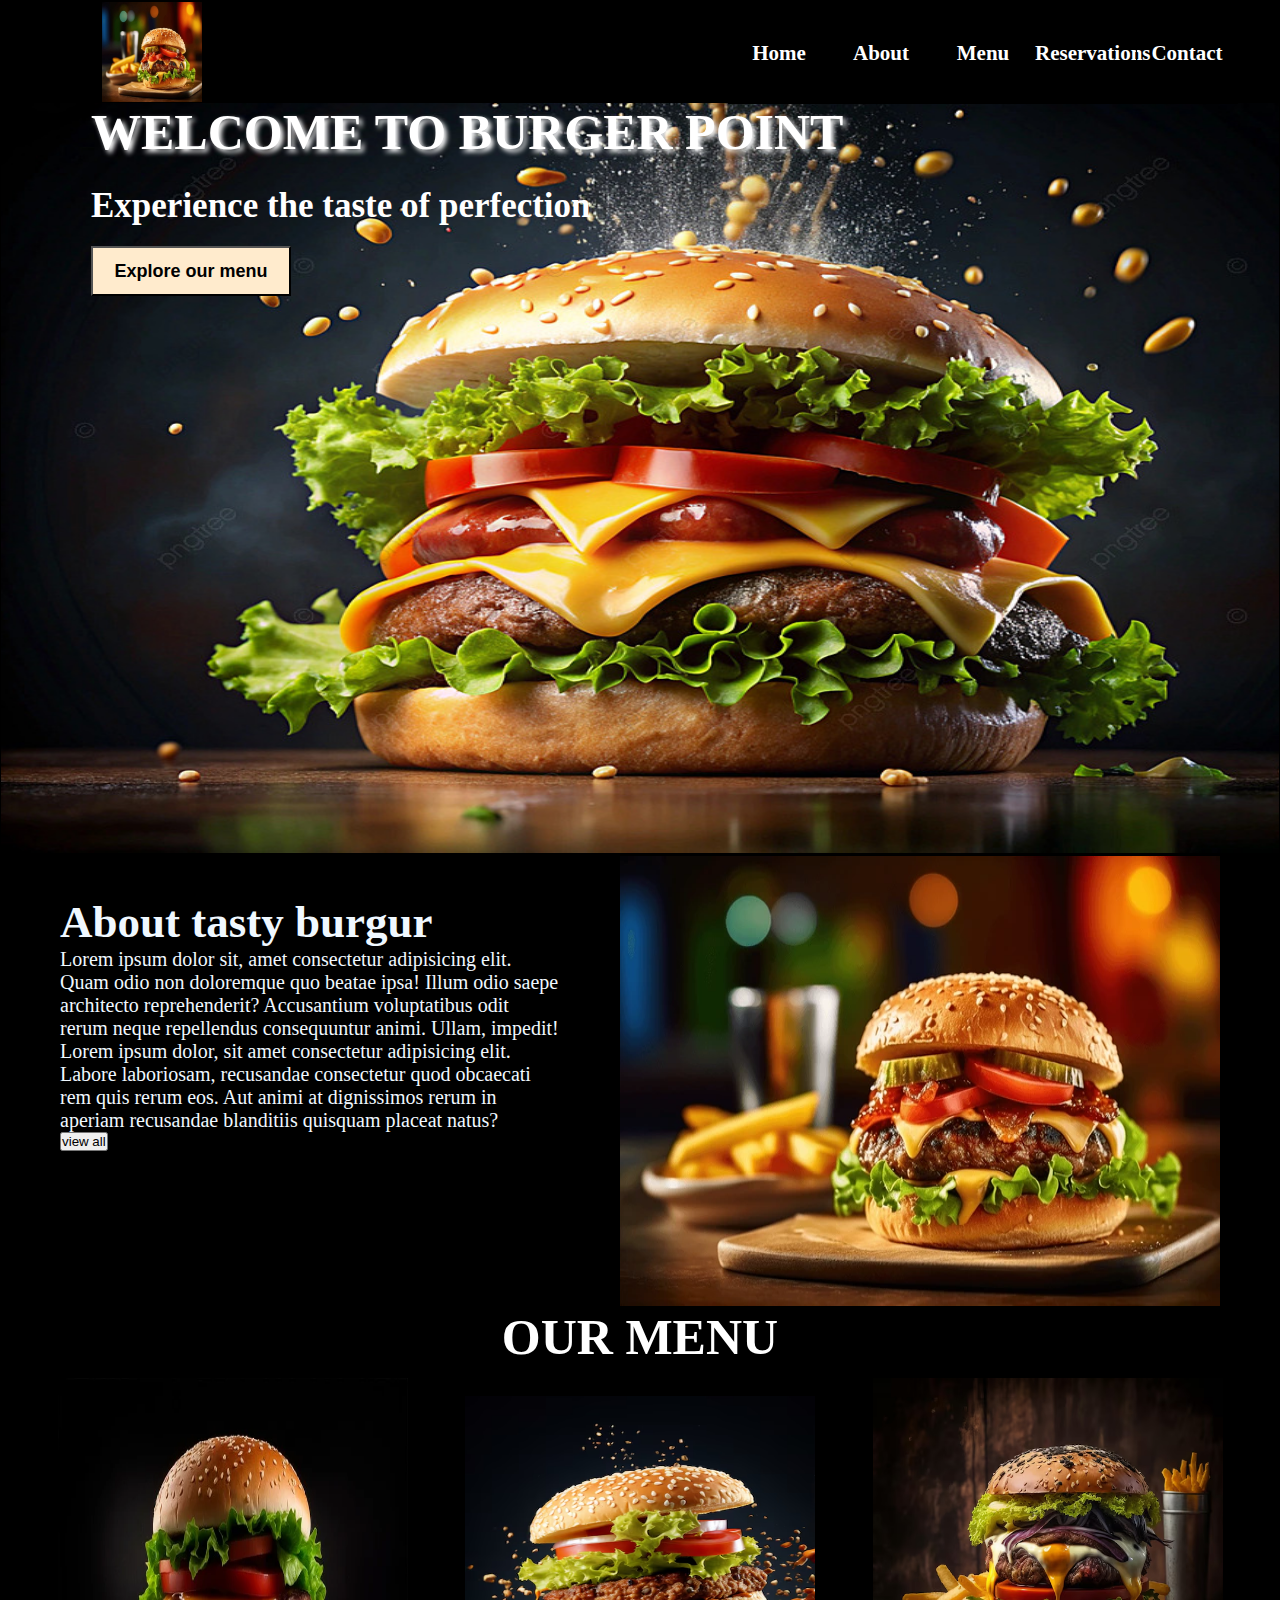
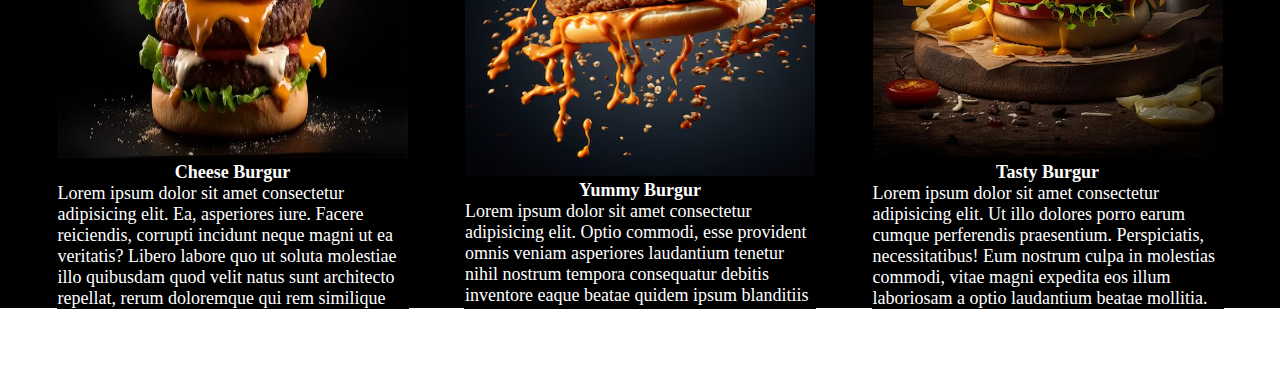
<file: index.html>
<!DOCTYPE html>
<html lang="en">
<head>
    <meta charset="UTF-8">
    <meta name="viewport" content="width=device-width, initial-scale=1.0">
    <title>Burger</title><link rel="stylesheet" href="style.css">
</head>
<body>
   <div class="out1">
    <div id="in1">
        <img src="burger2.webp" alt="" height="100px" width="100px">
    </div>
    <div id="in2">
        <ul>
            <li><a href="">Home</a></li>
            <li><a href="">About</a></li>
            <li><a href="">Menu</a></li>
            <li><a href="">Reservations</a></li>
            <li><a href="contact.html">Contact</a></li>
        </ul>
   </div>
   </div>
   <div class="out2">
    <h1 id="welcome">WELCOME TO BURGER POINT</h1>
    <H2 id="Taste">Experience the taste of perfection</H2>
    <button id="Menu">Explore our menu</button>
   </div>
   <div class="out3">
    <div id="in3">
        <h1 id="about">About tasty burgur</h1>
        <p id="text1">Lorem ipsum dolor sit, amet consectetur adipisicing elit. Quam odio non doloremque quo beatae ipsa! Illum odio saepe architecto reprehenderit? Accusantium voluptatibus odit rerum neque repellendus consequuntur animi. Ullam, impedit!

        </p>
        <p id="text1">Lorem ipsum dolor, sit amet consectetur adipisicing elit. Labore laboriosam, recusandae consectetur quod obcaecati rem quis rerum eos. Aut animi at dignissimos rerum in aperiam recusandae blanditiis quisquam placeat natus?</p>
        <button>view all</button>
    </div>
    <div id="in4">
        <img src="burger2.webp" alt="" height="450px" width="600px">
    </div>
   </div>
   <div class="out4">
    <div id="in5">
        <img src="bur3.webp" alt="" width="350px" height="380px" id="img1">
        <h1 id="Menu1">Cheese Burgur</h1>
        <p id="Menu2">Lorem ipsum dolor sit amet consectetur adipisicing elit. Ea, asperiores iure. Facere reiciendis, corrupti incidunt neque magni ut ea veritatis? Libero labore quo ut soluta molestiae illo quibusdam quod velit natus sunt architecto repellat, rerum doloremque qui rem similique omnis incidunt ratione impedit officiis fugiat in? Porro quae beatae mollitia!</p>

    </div>
    <div id="in6">
        <h1 style="color:white;text-align: center;font-size: 50px;">OUR MENU</h1>
        <img src="bur2.avif" alt="" width="350px" height="380px" id="img2">
        <h1 id="Menu1">Yummy Burgur</h1>
        <p id="Menu2">Lorem ipsum dolor sit amet consectetur adipisicing elit. Optio commodi, esse provident omnis veniam asperiores laudantium tenetur nihil nostrum tempora consequatur debitis inventore eaque beatae quidem ipsum blanditiis recusandae, explicabo voluptates quasi. Corporis, ex! In nihil numquam atque, deleniti error quo perspiciatis reprehenderit alias mollitia esse culpa exercitationem qui expedita!</p>

    </div>
    <div id="in7">
        <img src="bur.avif" alt="" width="350px" height="380px" id="img3">
        <h1 id="Menu1">Tasty Burgur</h1>
        <p id="Menu2">Lorem ipsum dolor sit amet consectetur adipisicing elit. Ut illo dolores porro earum cumque perferendis praesentium. Perspiciatis, necessitatibus! Eum nostrum culpa in molestias commodi, vitae magni expedita eos illum laboriosam a optio laudantium beatae mollitia. Qui nisi omnis libero eaque debitis voluptas, quidem error nostrum, necessitatibus ullam, veniam officiis hic!</p> 

    </div>
   </div>
</body>
</html>
</file>
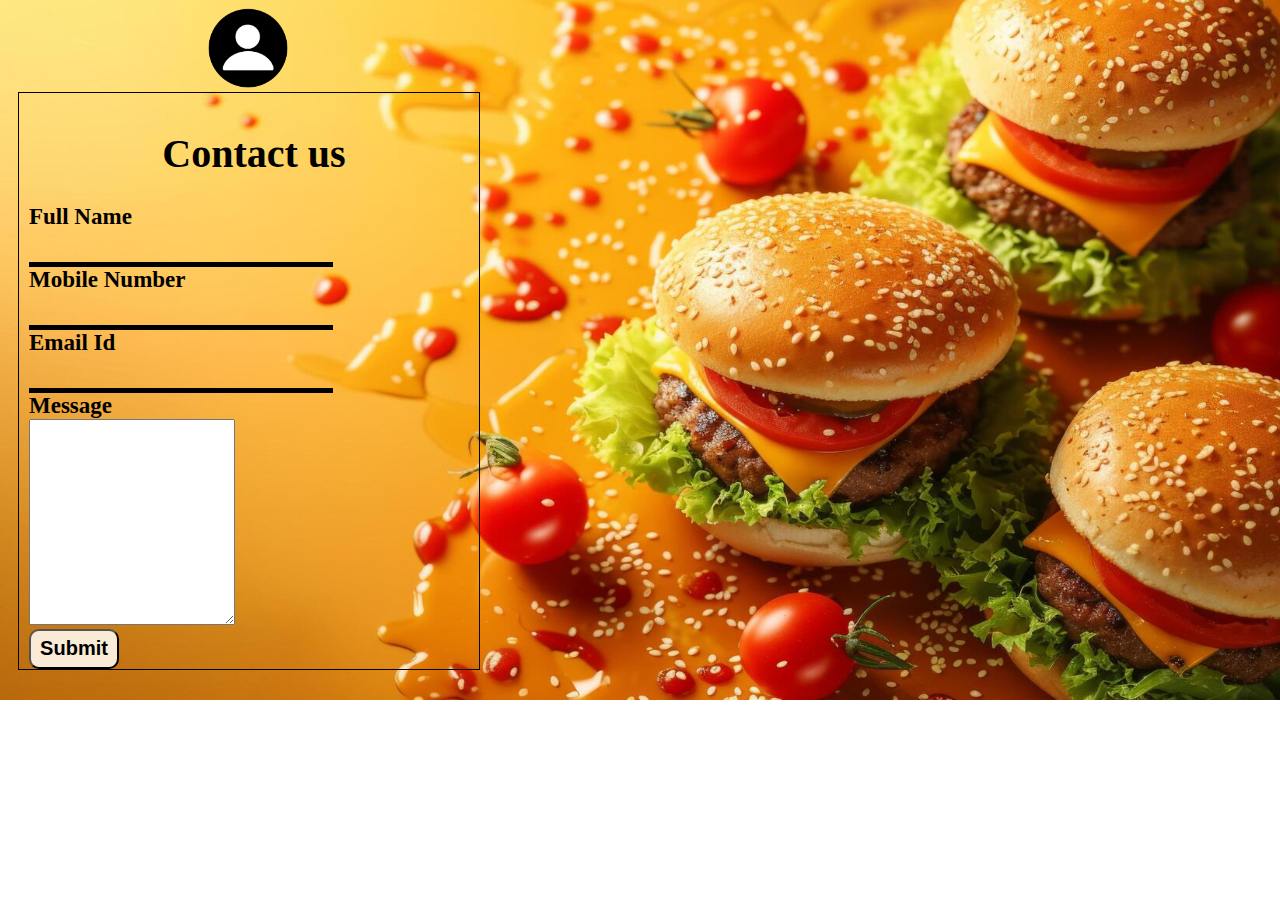
<file: contact.html>
<!DOCTYPE html>
<html lang="en">
<head>
    <meta charset="UTF-8">
    <meta name="viewport" content="width=device-width, initial-scale=1.0">
    <title>contact us</title><link rel="stylesheet" href="contact.css">
</head>
<body>
    <img src="pro.png" alt="" height="80px" width="80px" id="avatar">
  <form action="">
    <h1>Contact us</h1>
    <label for="">Full Name</label><br>
    <input type="text"><br>
    <label for="">Mobile Number</label><br>
    <input type="tel"><br>
    <label for="">Email Id</label><br>
    <input type="Email"><br>
    <label for="">Message</label><br>
    <textarea name="" id="" cols="30" rows="10"></textarea><br>
    <button>Submit</button>
  </form>  
</body>
</html>
</file>
<file: style.css>
*{
    margin: 0px;
    padding: 0px;
}
.out1{
    border: solid 1px ;
    height: 100px;
    display: flex;
    justify-content: space-between;
    background-color:black ;
}
#in1,#in2{
    border: solid 1px;
    height: 100px;
}
#in1{
    width: 100px;
    margin-left: 100px;
}
#in2{
    width: 550px;
}
ul{
    list-style: none;
}
ul li{
    border:solid 1px;
    height: 100px;
    width: 100px;
    float: left;
    text-align: center;
    line-height: 100px;
}
ul li a{
    font-size: 21px;
    text-decoration: none;
    font-weight: bold;
    color: white;
}
ul li a:hover{
    color: orangered;
    font-size:23px;
}
.out2{
    border: solid 1px;
    height: 750px;
    background-image: url(burger4.jpg);
    background-repeat: no-repeat;
    background-size: 1400px 750px;
}
#welcome{
    color: white;
    font-size: 50px;
    margin-left: 90px;
    text-shadow: 3px 3px 5px white;
}
#Taste{
    color: white;
    font-size:35px;
    margin-left: 90px;
    margin-top: 25px;
}
#Menu{
    margin-left: 90px;
    margin-top: 20px;
    height: 50px;
    width: 200px;
    background-color: blanchedalmond;
    color: black;
    font-size: 18px;
    font-weight: bold;
}
#Menu:hover{
    background-color: brown;
}
.out3{
    border: solid 1px;
    height: 450px;
    display: flex;
    justify-content: space-evenly;
    background-color: black;

}
#in3,#in4{
    border: solid 1px;
    height: 450px;
}
#in3{
    width: 500px;
}
#in4{
    width: 600px;
}
#about{
    font-size: 45px;
    margin-top: 40px;
    color: aliceblue;
}
#text1{
    font-size: 20px;
    color: aliceblue;
}
#Menu:hover{
    background-color: aquamarine;
    color: white;
}
.out4{
    border: solid 1px;
    height: 600px;
    display: flex;
    justify-content: space-evenly;
    background-color:black;
}
#in5,#in6,#in7{
    border: solid 1px;
    height:600px ;
    width: 350px;
}
#img1,#img3{
    margin-top: 70px;
}
#img2{
    margin-top: 30px;
}
#Menu1{
    color: white;
    text-align: center;
    font-size: 18px;
}
#Menu2{
    color: white;
    font-size: 18px;
}
</file>
<file: contact.css>
form{
    border: solid 1px;
    width: 450px;
    padding-left: 10px;
    margin-left: 10px;
    top: 20px;
    padding-top: 10px;
}
body{
    background-image: url(b8.jpeg);
    background-repeat: no-repeat;
    background-size: 1360px 700px;
}
label{
    color: black;
    font-size: 23px;
    font-weight: bold;
}
h1{
    color: black;
    font-size: 40px;
    text-align: center;
}
input{
    height: 30px;
    width: 300px;
    background: none;
    outline: none;
    border: none;
    border-bottom-color:black;
    border-bottom-style: solid;
    border-bottom-width: 5px;
    color: antiquewhite;
    font-size: 30px;
}
textarea{
    width: 200px;
    height:200px ;
}
button{
    height:40px ;
    width:90px ;
    background-color: antiquewhite;
    font-size: 20px;
    font-weight: bold;
    border-radius: 10px;
}
#avatar{
    border-radius: 50px;
    position: relative;
    left: 200px;
}
</file>
